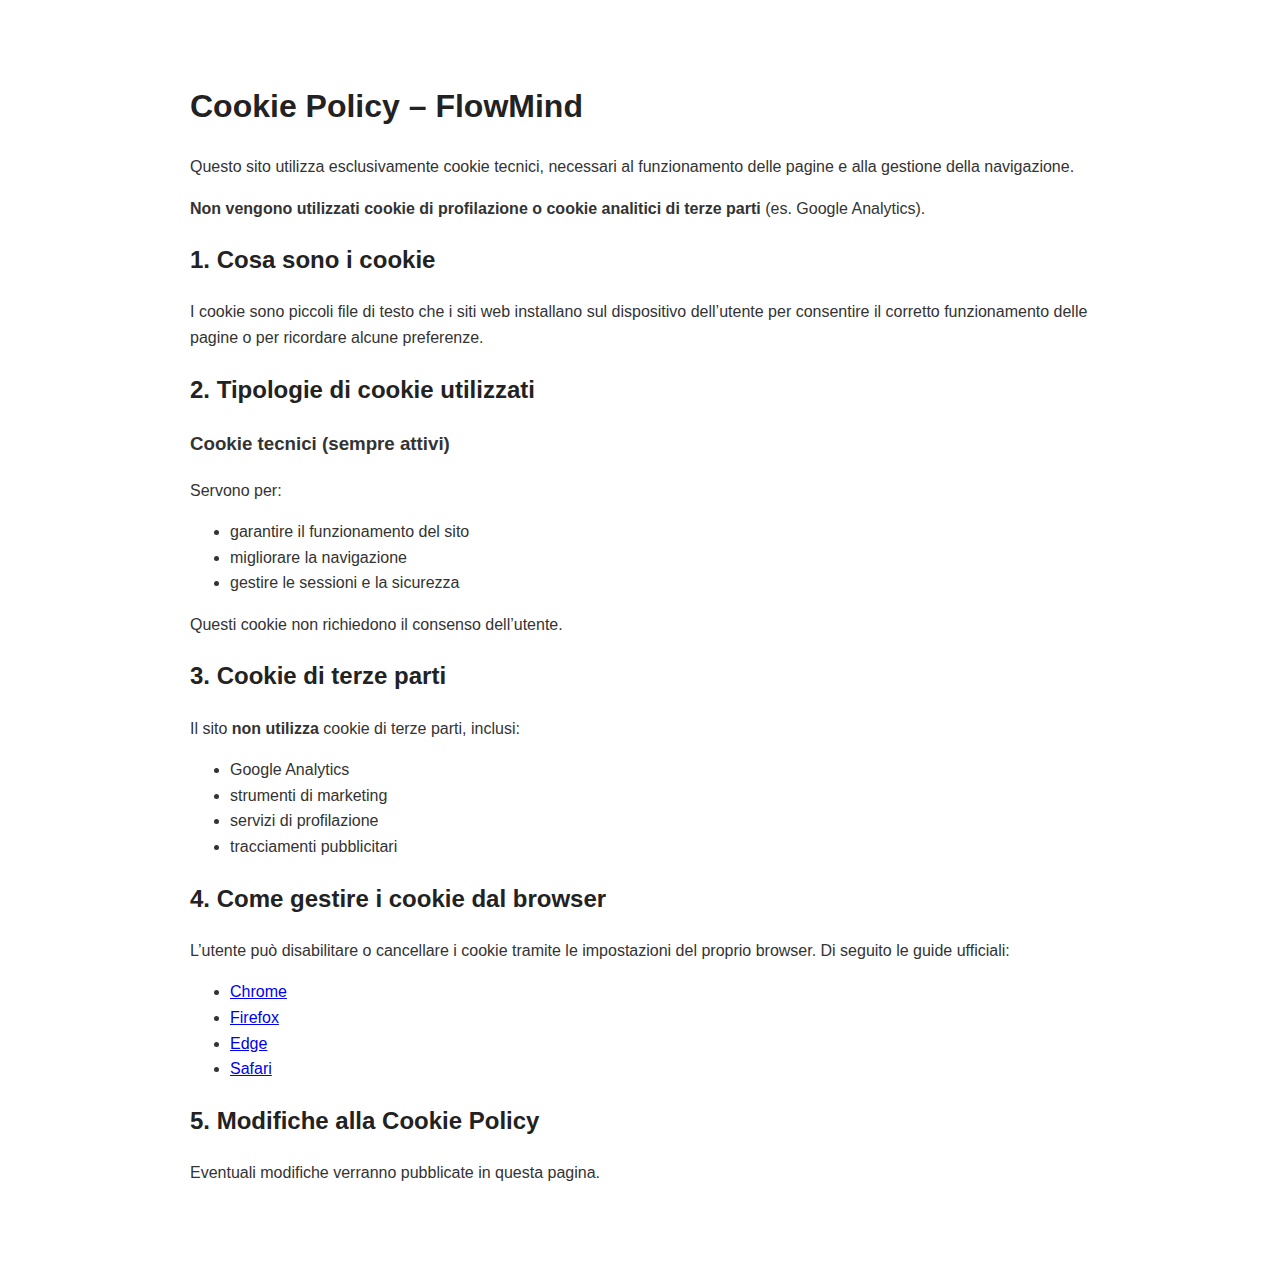
<file: cookie-policy.html>
<!DOCTYPE html>
<html lang="it">
<head>
    <meta charset="UTF-8">
    <meta name="viewport" content="width=device-width, initial-scale=1.0">
    <title>Cookie Policy – FlowMind</title>
    <style>
        body {
            font-family: Arial, sans-serif;
            max-width: 900px;
            margin: 40px auto;
            padding: 20px;
            line-height: 1.6;
            color: #333;
        }
        h1, h2 {
            color: #222;
        }
    </style>
</head>
<body>

<h1>Cookie Policy – FlowMind</h1>

<p>Questo sito utilizza esclusivamente cookie tecnici, necessari al funzionamento delle pagine e alla gestione della navigazione.</p>
<p><strong>Non vengono utilizzati cookie di profilazione o cookie analitici di terze parti</strong> (es. Google Analytics).</p>

<h2>1. Cosa sono i cookie</h2>
<p>I cookie sono piccoli file di testo che i siti web installano sul dispositivo dell’utente per consentire il corretto funzionamento delle pagine o per ricordare alcune preferenze.</p>

<h2>2. Tipologie di cookie utilizzati</h2>

<h3>Cookie tecnici (sempre attivi)</h3>
<p>Servono per:</p>
<ul>
    <li>garantire il funzionamento del sito</li>
    <li>migliorare la navigazione</li>
    <li>gestire le sessioni e la sicurezza</li>
</ul>
<p>Questi cookie non richiedono il consenso dell’utente.</p>

<h2>3. Cookie di terze parti</h2>
<p>Il sito <strong>non utilizza</strong> cookie di terze parti, inclusi:</p>
<ul>
    <li>Google Analytics</li>
    <li>strumenti di marketing</li>
    <li>servizi di profilazione</li>
    <li>tracciamenti pubblicitari</li>
</ul>

<h2>4. Come gestire i cookie dal browser</h2>
<p>L’utente può disabilitare o cancellare i cookie tramite le impostazioni del proprio browser. Di seguito le guide ufficiali:</p>
<ul>
    <li><a href="https://support.google.com/chrome/answer/95647" target="_blank">Chrome</a></li>
    <li><a href="https://support.mozilla.org/it/kb/gestione-dei-cookie" target="_blank">Firefox</a></li>
    <li><a href="https://support.microsoft.com/help/4027947" target="_blank">Edge</a></li>
    <li><a href="https://support.apple.com/it-it/guide/safari/sfri11471" target="_blank">Safari</a></li>
</ul>

<h2>5. Modifiche alla Cookie Policy</h2>
<p>Eventuali modifiche verranno pubblicate in questa pagina.</p>

</body>
</html>
</file>
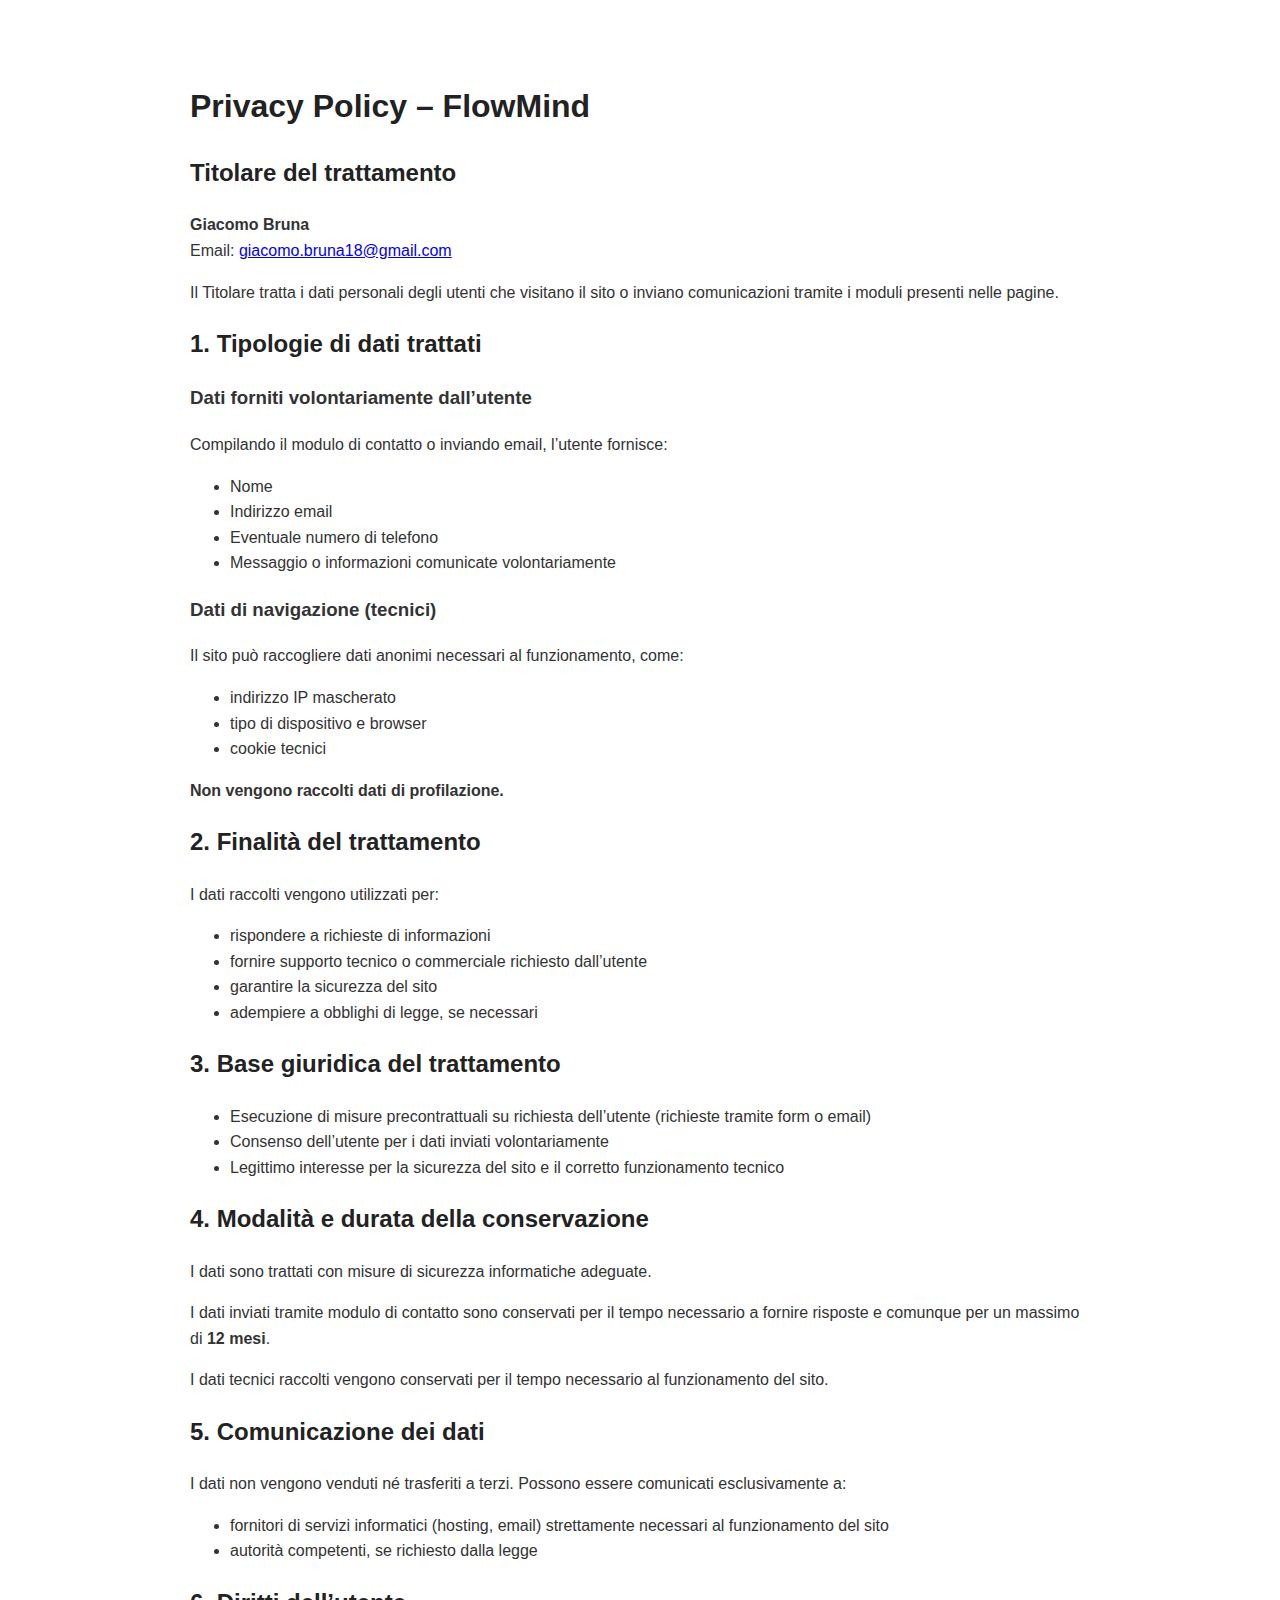
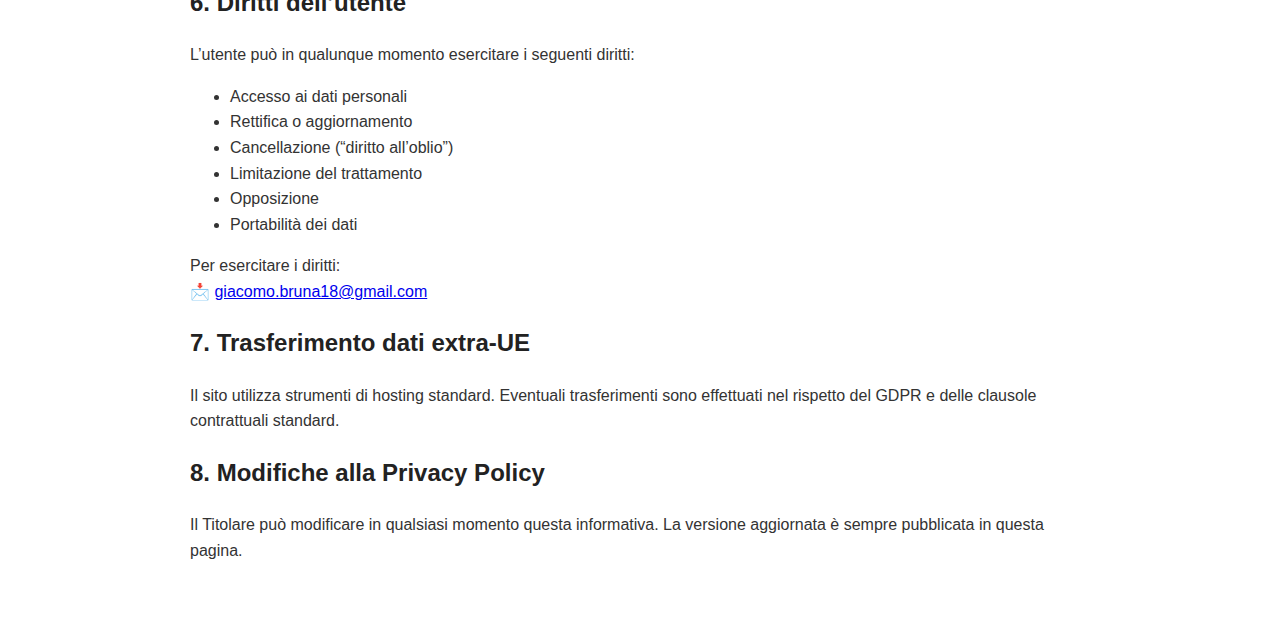
<file: privacy-policy.html>
<!DOCTYPE html>
<html lang="it">
<head>
    <meta charset="UTF-8">
    <meta name="viewport" content="width=device-width, initial-scale=1.0">
    <title>Privacy Policy – FlowMind</title>
    <style>
        body {
            font-family: Arial, sans-serif;
            max-width: 900px;
            margin: 40px auto;
            padding: 20px;
            line-height: 1.6;
            color: #333;
        }
        h1, h2 {
            color: #222;
        }
    </style>
</head>
<body>

<h1>Privacy Policy – FlowMind</h1>

<h2>Titolare del trattamento</h2>
<p>
    <strong>Giacomo Bruna</strong><br>
    Email: <a href="mailto:giacomo.bruna18@gmail.com">giacomo.bruna18@gmail.com</a>
</p>

<p>Il Titolare tratta i dati personali degli utenti che visitano il sito o inviano comunicazioni tramite i moduli presenti nelle pagine.</p>

<h2>1. Tipologie di dati trattati</h2>

<h3>Dati forniti volontariamente dall’utente</h3>
<p>Compilando il modulo di contatto o inviando email, l’utente fornisce:</p>
<ul>
    <li>Nome</li>
    <li>Indirizzo email</li>
    <li>Eventuale numero di telefono</li>
    <li>Messaggio o informazioni comunicate volontariamente</li>
</ul>

<h3>Dati di navigazione (tecnici)</h3>
<p>Il sito può raccogliere dati anonimi necessari al funzionamento, come:</p>
<ul>
    <li>indirizzo IP mascherato</li>
    <li>tipo di dispositivo e browser</li>
    <li>cookie tecnici</li>
</ul>

<p><strong>Non vengono raccolti dati di profilazione.</strong></p>

<h2>2. Finalità del trattamento</h2>
<p>I dati raccolti vengono utilizzati per:</p>
<ul>
    <li>rispondere a richieste di informazioni</li>
    <li>fornire supporto tecnico o commerciale richiesto dall’utente</li>
    <li>garantire la sicurezza del sito</li>
    <li>adempiere a obblighi di legge, se necessari</li>
</ul>

<h2>3. Base giuridica del trattamento</h2>
<ul>
    <li>Esecuzione di misure precontrattuali su richiesta dell’utente (richieste tramite form o email)</li>
    <li>Consenso dell’utente per i dati inviati volontariamente</li>
    <li>Legittimo interesse per la sicurezza del sito e il corretto funzionamento tecnico</li>
</ul>

<h2>4. Modalità e durata della conservazione</h2>
<p>I dati sono trattati con misure di sicurezza informatiche adeguate.</p>
<p>I dati inviati tramite modulo di contatto sono conservati per il tempo necessario a fornire risposte e comunque per un massimo di <strong>12 mesi</strong>.</p>
<p>I dati tecnici raccolti vengono conservati per il tempo necessario al funzionamento del sito.</p>

<h2>5. Comunicazione dei dati</h2>
<p>I dati non vengono venduti né trasferiti a terzi. Possono essere comunicati esclusivamente a:</p>
<ul>
    <li>fornitori di servizi informatici (hosting, email) strettamente necessari al funzionamento del sito</li>
    <li>autorità competenti, se richiesto dalla legge</li>
</ul>

<h2>6. Diritti dell’utente</h2>
<p>L’utente può in qualunque momento esercitare i seguenti diritti:</p>
<ul>
    <li>Accesso ai dati personali</li>
    <li>Rettifica o aggiornamento</li>
    <li>Cancellazione (“diritto all’oblio”)</li>
    <li>Limitazione del trattamento</li>
    <li>Opposizione</li>
    <li>Portabilità dei dati</li>
</ul>

<p>Per esercitare i diritti: <br>
📩 <a href="mailto:giacomo.bruna18@gmail.com">giacomo.bruna18@gmail.com</a></p>

<h2>7. Trasferimento dati extra-UE</h2>
<p>Il sito utilizza strumenti di hosting standard. Eventuali trasferimenti sono effettuati nel rispetto del GDPR e delle clausole contrattuali standard.</p>

<h2>8. Modifiche alla Privacy Policy</h2>
<p>Il Titolare può modificare in qualsiasi momento questa informativa. La versione aggiornata è sempre pubblicata in questa pagina.</p>

</body>
</html>
</file>
